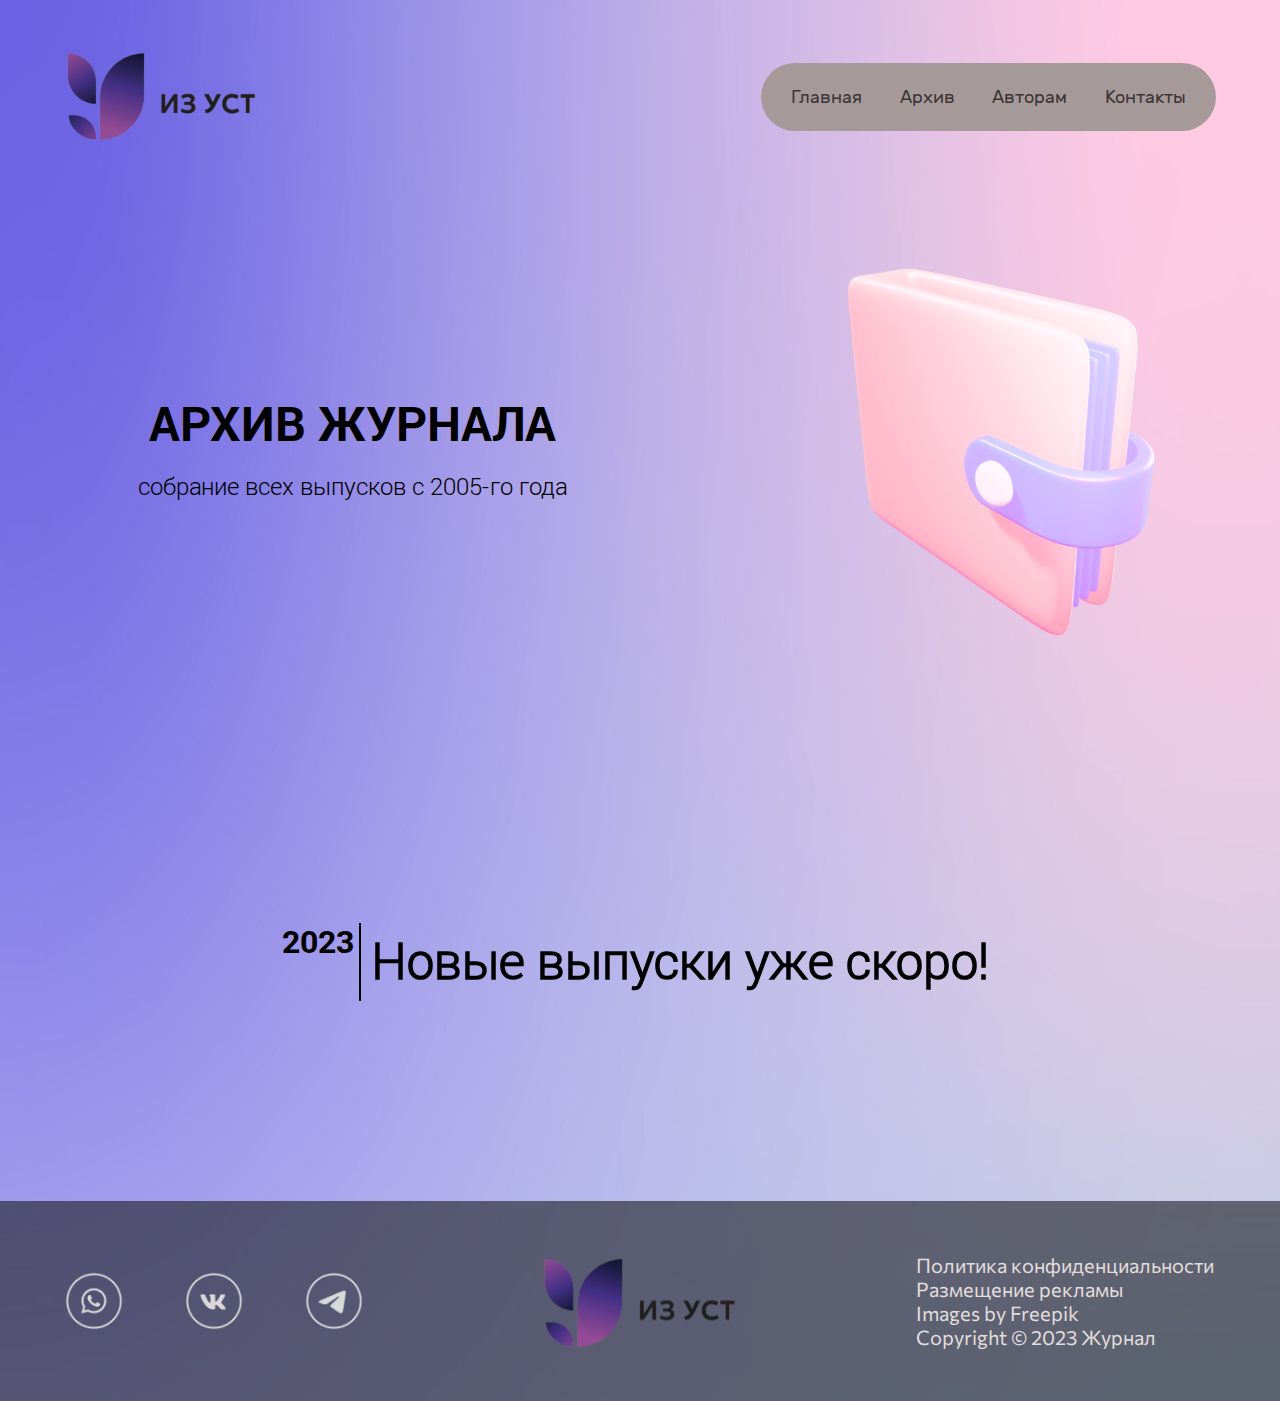
<file: archive.html>
<!DOCTYPE html>
<html lang="en">
    <head>
        <meta charset="UTF-8" />
        <meta name="viewport" content="width=device-width, initial-scale=1.0" />
        <link rel="stylesheet" href="style/global.css" />
        <link rel="stylesheet" href="style/archive.css" />
        <link rel="stylesheet" href="style/fonts.css" />
        <link rel="icon" type="image/svg" href="assets/icon/logoIcon.svg" />
        <link rel="preconnect" href="https://fonts.googleapis.com" />
        <link rel="preconnect" href="https://fonts.gstatic.com" crossorigin />
        <link
            href="https://fonts.googleapis.com/css2?family=Commissioner:wght@300;400&display=swap"
            rel="stylesheet"
        />
        <title>Архив</title>
    </head>
    <body>
        <div class="wrapper-main-container">
            <!-- Header -->
            <div class="wrapper-header-container">
                <div class="header-container container-global">
                    <div class="header-logobox">
                        <a href="index.html">
                            <img
                                class="logocontainer-logo"
                                src="assets/logo.svg"
                            />
                        </a>
                    </div>

                    <nav class="header-menu">
                        <a href="index.html">Главная</a>
                        <a href="archive.html">Архив</a>
                        <a href="editors.html">Авторам</a>
                        <a href="feedback.php">Контакты</a>
                    </nav>
                    <!-- -->
                    <div class="header_burger">
                        <span></span>
                    </div>
                </div>
            </div>
            <!-- Main_Module -->
            <div class="wrapper-container">
                <div class="wrapper-archive-container">
                    <div class="archive-container container-global">
                        <div class="archive-intro-banner">
                            <div class="intro-infobox">
                                <p class="intro-infobox-title">АРХИВ ЖУРНАЛА</p>
                                <p class="intro-infobox-subtitle">
                                    собрание всех выпусков с 2005-го года
                                </p>
                            </div>

                            <img
                                class="archive-spline"
                                src="assets/archiveImage.png"
                            />
                        </div>

                        <div class="archive-news-banner">
                            <p class="news-title">2023</p>
                            <p class="news-text">Новые выпуски уже скоро!</p>
                        </div>
                    </div>
                </div>
            </div>
            <!-- Footer -->
            <div class="wrapper-footer-container">
                <div class="footer-container container-global">
                    <div class="footer-contacts">
                        <a class="footer-link" href="https://www.whatsapp.com/">
                            <img src="assets/icon/footer-wa.png" />
                        </a>

                        <a
                            class="footer-link"
                            href="https://vk.com/world_of_digital_and_esports"
                        >
                            <img src="assets/icon/footer-vk.png" />
                        </a>

                        <a class="footer-link" href="https://telegram.org/">
                            <img src="assets/icon/footer-tg.png" />
                        </a>
                    </div>

                    <img class="footer-logo" src="assets/logo.svg" />

                    <div class="footer-textbox">
                        <div class="footer-textbox-box-1">
                            <a href="">Политика конфиденциальности</a>
                            <a href="">Размещение рекламы</a>
                        </div>

                        <div class="footer-textbox-box-2">
                            <p>Images by Freepik</p>
                            <p>Copyright © 2023 Журнал</p>
                        </div>
                    </div>
                </div>
            </div>
        </div>
        <script src="js/jquery-3.7.0.min.js"></script>
        <script src="js/main.js"></script>
    </body>
</html>
</file>
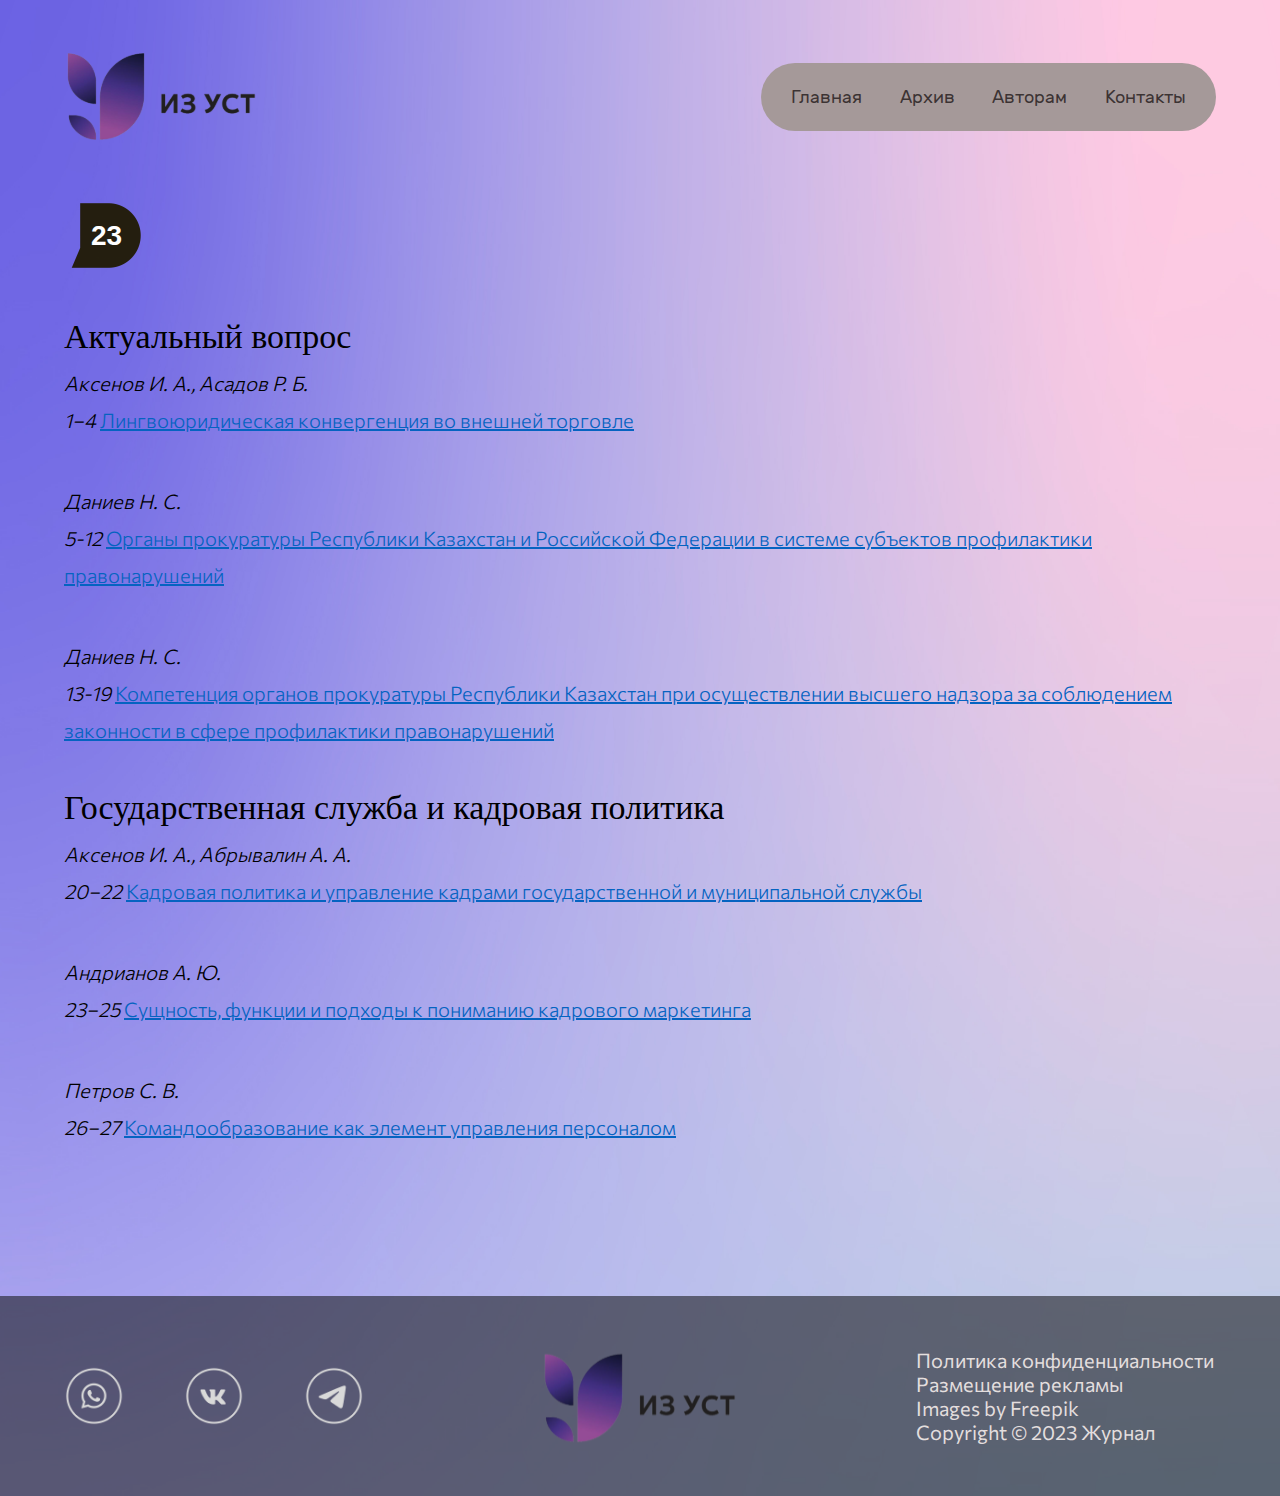
<file: magazine.html>
<!DOCTYPE html>
<html lang="en">
    <head>
        <meta charset="UTF-8" />
        <meta name="viewport" content="width=device-width, initial-scale=1.0" />
        <link rel="stylesheet" href="style/global.css" />
        <link rel="stylesheet" href="style/magazine.css" />
        <link rel="stylesheet" href="style/fonts.css" />
        <link rel="icon" type="image/svg" href="assets/icon/logoIcon.svg" />
        <link rel="preconnect" href="https://fonts.googleapis.com">
        <link rel="preconnect" href="https://fonts.gstatic.com" crossorigin>
        <link href="https://fonts.googleapis.com/css2?family=Commissioner:wght@300;400&display=swap" rel="stylesheet">
        <link href="https://fonts.googleapis.com/css2?family=Roboto:wght@700&display=swap" rel="stylesheet">
        <title>Архив</title>
    </head>
    <body>
        <div class="wrapper-main-container">
            <!-- Header -->
            <div class="wrapper-header-container">
                <div class="header-container container-global">
                    <div class="header-logobox">
                        <a href="index.html">
                            <img
                                class="logocontainer-logo"
                                src="assets/logo.svg"
                            />
                        </a>
                    </div>

                    <nav class="header-menu">
                        <a href="index.html">Главная</a>
                        <a href="archive.html">Архив</a>
                        <a href="editors.html">Авторам</a>
                        <a href="feedback.php">Контакты</a>
                    </nav>
                    <!-- -->
                    <div class="header_burger">
                        <span></span>
                    </div>
                </div>
            </div>
            <!-- Main_Module -->
            <div class="wrapper-container" style="padding-top: 0px">
                <div class="wrapper-archive-container">
                    <div class="archive-container container-global">
                        <a class="archive-title-container" href="archive.html">
                            <img src="assets/archiveImage.svg" />
                            <p>23</p>
                        </a>
                        <div class="archive-content-container">
                            <!-- <nav class="archive-menu">
                                <a href="">Номера</a>
                                <a href="">Редколлегия</a>
                                <a href="">Рецензирование</a>
                                <a href="">Публикационная этика</a>
                                <a href="">Лицензирование</a>
                                <a href="">Оценка уникальности</a>
                                <a href="">Процедура ретракции</a>
                                <a href="">Авторам</a>
                                <a href="">Контакты</a>
                            </nav> -->
                            <div class="archive-main">
                                <!-- 1B -->
                                <div class="archive-main-block">
                                    <h1 class="archive-main-block-title">
                                        Актуальный вопроc
                                    </h1>
                                    <div
                                        class="archive-main-block-info-container"
                                    >
                                        <!-- 1 -->
                                        <div class="archive-main-block-info">
                                            <p>Аксенов И. А., Асадов Р. Б.</p>
                                            <p>
                                                1–4
                                                <a href=""
                                                    >Лингвоюридическая
                                                    конвергенция во внешней
                                                    торговле</a
                                                >
                                            </p>
                                        </div>
                                        <!-- 2 -->
                                        <div class="archive-main-block-info">
                                            <p>Даниев Н. С.</p>
                                            <p>
                                                5-12
                                                <a href=""
                                                    >Органы прокуратуры
                                                    Республики Казахстан
                                                    и Российской Федерации в
                                                    системе субъектов
                                                    профилактики
                                                    правонарушений</a
                                                >
                                            </p>
                                        </div>
                                        <!-- 3 -->
                                        <div class="archive-main-block-info">
                                            <p>Даниев Н. С.</p>
                                            <p>
                                                13-19
                                                <a href="">
                                                    Компетенция органов
                                                    прокуратуры Республики
                                                    Казахстан при осуществлении
                                                    высшего надзора за
                                                    соблюдением законности в
                                                    сфере профилактики
                                                    правонарушений</a
                                                >
                                            </p>
                                        </div>
                                    </div>
                                </div>
                                <!-- 2B -->
                                <div class="archive-main-block">
                                    <h1 class="archive-main-block-title">
                                        Государственная служба и кадровая
                                        политика
                                    </h1>
                                    <div
                                        class="archive-main-block-info-container"
                                    >
                                        <!-- 1 -->
                                        <div class="archive-main-block-info">
                                            <p>
                                                Аксенов И. А., Абрывалин А. А.
                                            </p>
                                            <p>
                                                20–22
                                                <a href=""
                                                    >Кадровая политика и
                                                    управление кадрами
                                                    государственной и
                                                    муниципальной службы</a
                                                >
                                            </p>
                                        </div>
                                        <!-- 2 -->
                                        <div class="archive-main-block-info">
                                            <p>Андрианов А. Ю.</p>
                                            <p>
                                                23–25
                                                <a href=""
                                                    >Сущность, функции и подходы
                                                    к пониманию кадрового
                                                    маркетинга</a
                                                >
                                            </p>
                                        </div>
                                        <!-- 3 -->
                                        <div class="archive-main-block-info">
                                            <p>Петров С. В.</p>
                                            <p>
                                                26–27
                                                <a href="">
                                                    Командообразование как
                                                    элемент управления
                                                    персоналом</a
                                                >
                                            </p>
                                        </div>
                                    </div>
                                </div>
                            </div>
                        </div>
                    </div>
                </div>
            </div>
            <!-- Footer -->
            <div class="wrapper-footer-container">
                <div class="footer-container container-global">
                    <div class="footer-contacts">
                        <a class="footer-link" href="https://www.whatsapp.com/">
                            <img src="assets/icon/footer-wa.png" />
                        </a>

                        <a
                            class="footer-link"
                            href="https://vk.com/world_of_digital_and_esports"
                        >
                            <img src="assets/icon/footer-vk.png" />
                        </a>

                        <a class="footer-link" href="https://telegram.org/">
                            <img src="assets/icon/footer-tg.png" />
                        </a>
                    </div>

                    <img class="footer-logo" src="assets/logo.svg" />

                    <div class="footer-textbox">
                        <div class="footer-textbox-box-1">
                            <a href="">Политика конфиденциальности</a>
                            <a href="">Размещение рекламы</a>
                        </div>

                        <div class="footer-textbox-box-2">
                            <p>Images by Freepik</p>
                            <p>Copyright © 2023 Журнал</p>
                        </div>
                    </div>
                </div>
            </div>
        </div>
        <script src="js/jquery-3.7.0.min.js"></script>
        <script src="js/main.js"></script>
    </body>
</html>
</file>
<file: style/global.css>
* {
    margin: 0;
    padding: 0;
    border: 0;
    list-style: none;
    box-sizing: border-box;
}
html {
    width: 100%;
    height: 100%;
    scroll-behavior: smooth;
}

body {
    width: 100%;
    min-height: 100%;
    background-image: url(../assets/background.png);
    background-repeat: no-repeat;
    background-attachment: fixed;
    background-size: cover;

    display: flex;
    flex-direction: column;
    align-items: center;
}

a {
    text-decoration: none;
    color: inherit;
}
/* переменные */
:root {
    --main: #5ad0ee;
    --secondary: #6f66e5;
    --pink: #fbc9e2;
    --white: #faf9fd;
    --text_color: #000000;
    --header_menu_color:#1f1717ca;
    --archive_link_color: #0563c1;
    --container: 90%;
}
/* глобальный контейнер */
.wrapper-main-container {
    width: 100%;
}
.container-global {
    width: var(--container);
    max-width: 1500px;
    flex-shrink: 0;
}
/* header */
.wrapper-header-container {
    width: 100%;
    display: flex;
    justify-content: center;
}
.header-container {
    display: flex;
    justify-content: space-between;
    align-items: center;

    flex-direction: row;
}

.header-logobox {
    display: flex;

    width: auto;

    justify-content: center;
    align-items: center;
    gap: 20px;
    flex-shrink: 0;
}

.logocontainer-logo {
    width: 196px;
    height: 189px; 
}

.header-menu {
    display: flex;

    width: 455px;
    height: 68px;
    flex-shrink: 0;

    font-family: "Hezaedrus-Regular";
    padding-inline: 30px;
    justify-content: space-between;
    align-items: center;
    gap: 10px;

    flex-shrink: 0;

    border-radius: 39px;
    background: #a59999;
}

.header-menu a {
    color: var(--header_menu_color);
    font-size: 18px;
    font-style: normal;
    font-weight: 300;
    line-height: 100%;

    display: flex;
    align-items: center;
    text-align: center;
}
.header-menu a:hover{
    color: var(--text_color);
}
.header_burger {
    display: none;
}
/* Main */
.wrapper-container {
    width: 100%;
    min-height: 100vh;
    display: flex;
    flex-direction: column;
    gap: 200px;
}
/* footer */
.wrapper-footer-container {
    width: 100%;
    height: 200px;
    display: flex;
    justify-content: center;
    background: rgba(27, 28, 34, 0.6);
}
.footer-container {
    display: flex;
    justify-content: space-between;
    align-items: center;
    gap: 50px;

    flex-direction: row;
}
.footer-contacts {
    display: flex;
    justify-content: space-between;
    align-items: center;
    max-width: 300px;
    width: 100%;
    min-width: 210px;
}
.footer-link {
    display: flex;

    width: 60px;
    height: 60px;

    justify-content: center;
    align-items: center;
}

.footer-link img {
    height: 100%;
    width: 100%;
}
.footer-logo {
    width: 199px;
    flex-shrink: 0;
}
.footer-textbox {
    max-width: 300px;
    width: 100%;
    min-width: 210px;

    color: #e3dede;
    font-size: 20px;
    font-style: normal;
    font-weight: 400;
    line-height: normal;
    font-family: "Commissioner";
}
.footer-textbox-box-1 {
}
.footer-textbox-box-2 {
}

@media screen and (max-width: 900px) {
    .wrapper-container {
        padding-top: 50px;
    }
    .logocontainer-logo {
        width: 74px;
        height: 72px;
        position: relative;
        z-index: 4;
    }
    .header-menu.active {
        top: 0px;
    }
    .header-container {
        height: 72px;
    }
    .header-menu {
        position: absolute;
        flex-direction: column;
        top: -350px;
        right: 0;
        height: auto;
        padding: 0;
        padding-top: 85px;
        padding-bottom: 40px;
        border-radius: 0;
        width: 100%;

        gap: 40px;

        z-index: 3;
        background: rgba(194, 202, 248, 0.95);

        transition: all 0.5s;
    }

    .header_burger {
        display: block;
        position: relative;
        width: 25px;
        height: 15px;

        z-index: 4;
        order: 2;
        cursor: pointer;
    }

    .header_burger::after,
    .header_burger::before {
        content: "";
        position: absolute;
        left: 0;
        height: 2px;
        width: 100%;

        background-color: var(--text_color);
        transition: all 0.5s;
    }

    .header_burger span {
        position: absolute;
        background-color: var(--text_color);
        width: 100%;
        height: 2px;
        left: 0;
        top: 6.5px;

        transition: all 0.5s;
    }

    .header_burger::after {
        bottom: 0;
    }

    .header_burger::before {
        top: 0;
    }

    .header_burger.active::before {
        transform: rotate(45deg);
        top: 6.5px;
    }

    .header_burger.active::after {
        transform: rotate(-45deg);
        bottom: 6.5px;
    }

    .header_burger.active span {
        transform: scale(0);
    }
    /*  */
    .footer-container {
        flex-direction: column;
        justify-content: center;
        align-items: start;
        gap: 20px;
    }
    .footer-logo {
        display: none;
    }
    .footer-contacts {
        display: flex;
        justify-content: space-between;
        align-items: center;
        width: 210px;
    }
    .footer-textbox {
        color: #fff;
        font-family: "Commissioner";
        font-size: 14px;
        font-style: normal;
        font-weight: 300;
        line-height: normal;
        width: min-content;
    }
    /*  */
    .wrapper-container {
        gap: 100px;
    }
}
</file>
<file: style/archive.css>
.wrapper-archive-container {
    width: 100%;
    display: flex;
    justify-content: center;
}
.archive-container {
    padding-bottom: 200px;
}
.archive-intro-banner {
    display: flex;
    height: auto;

    justify-content: space-between;
    align-items: center;

    flex-shrink: 0;
}
.intro-infobox {
    display: flex;

    width: 50%;
    max-width: 600px;

    flex-direction: column;

    justify-content: center;
    align-items: center;
    gap: 20px;

    flex-shrink: 0;
}

.intro-infobox-title {
    margin: 0;

    color: var(--text_color);
    font-family: "Franko-Bold";
    font-size: 48px;
    font-style: normal;
    font-weight: 700;
    line-height: normal;
}

.intro-infobox-subtitle {
    margin: 0;

    color: var(--text_color);
    font-family: "Franko-Light";
    font-size: 24px;
    font-style: normal;
    font-weight: 300;
    line-height: normal;
}

.archive-spline {
    height: 600px;
}
.archive-news-banner {
    margin-top: 250px;
    display: flex;
    justify-content: center;
    gap: 5px;
}
.news-title {
    height: auto;
    color: var(--text_color);
    font-family: "Franko-Bold";
    font-size: 32px;
    font-style: normal;
    font-weight: 300;
    line-height: normal;
}
.news-text {
    display: flex;
    justify-content: center;
    align-items: center;
    font-family: "Franko-Light";
    font-size: 50px;
    font-weight: bold;
    color: var(--text_color);
    padding: 10px;
    border-left: 2px solid var(--text_color);
}

@media screen and (max-width: 1660px) {
    .archive-intro-banner {
        margin-top: 30px;
        gap: 100px;
    }

    .archive-spline {
        height: 450px;
    }
}
@media screen and (max-width: 1000px) {
    .archive-intro-banner {
        margin-top: 20px;
        flex-direction: column;
        gap: 30px;
    }

    .intro-infobox-title {
        font-size: 30px;
    }

    .intro-infobox-subtitle {
        font-size: 18px;
    }

    .archive-container {
        height: auto;
    }

    .intro-infobox {
        width: auto;
        align-items: center;
        padding-inline: 10px;
        gap: 10px;
    }

    .intro-infobox p {
        text-align: center;
    }

    .archive-spline {
        width: 80%;
        height: auto;
        max-width: 500px;
        max-height: 600px;
    }
    /*  */
    .archive-news-banner {
        flex-direction: column;
        align-items: center;
        gap: 0;
        margin-top: 150px;
    }
    .news-title {
        font-size: 24px;
        border-bottom: 2px solid var(--text_color);
        padding: 20px 0;
        width: 100%;
        max-width: 400px;
        text-align: center;
    }
    .news-text {
        border-left: 0px;
        text-align: center;
        font-size: 30px;
        max-width: 400px;   
        padding: 20px;
    }
}
</file>
<file: style/fonts.css>
/* All custom fonts are defined here */

@font-face {
    font-family: 'Hezaedrus-Medium';
    src: url(../fonts/Hezaedrus-Medium.woff2) format('woff2');
}

@font-face {
    font-family: 'Hezaedrus-Regular';
    src: url(../fonts/Hezaedrus-Regular.woff2) format('woff2');
}

@font-face {
    font-family: 'Franko-Light';
    src: url(../fonts/Franko-Lifght.woff2) format('woff2');
}

@font-face {
    font-family: 'Franko-Medium';
    src: url(../fonts/Franko-Medium.woff2) format('woff2');
}

@font-face {
    font-family: 'Franko-Bold';
    src: url(../fonts/Franko-Bold.woff2) format('woff2');
}

@font-face {
    font-family: 'Franko-Bold-Italic';
    src: url(../fonts/Franko-Bold-Italic.woff2) format('woff2');
}
</file>
<file: style/magazine.css>
.wrapper-archive-container {
    width: 100%;
    display: flex;
    justify-content: center;
}
.archive-container {
    display: flex;
    flex-direction: column;
    gap: 40px;
    padding-bottom: 150px;
}
.archive-title-container {
    width: 85px;
    height: 85px;
    position: relative;
    cursor: pointer;
}
.archive-title-container img {
    width: 100%;
}
.archive-title-container p {
    color: #fff;
    text-align: center;
    font-family: Arial;
    font-size: 28px;
    font-style: normal;
    font-weight: 700;
    line-height: 28px;

    position: absolute;
    top: 50%;
    left: 50%;
    transform: translate(-50%, -50%);
}
.archive-content-container {
    width: 100%;
    display: flex;
    justify-content: space-between;
    gap:60px;
}
/* .archive-menu {
    display: flex;
    flex-direction: column;
    gap: 17px;
    max-width: 154px;
    height: auto;
}
.archive-menu a {
    color: var(--text_color);
    font-family: "Commissioner";
    font-size: 19px;
    font-style: normal;
    font-weight: 400;
    line-height: 21px;
} */
.archive-main {
    display: flex;
    flex-direction: column;
    gap: 40px;

    /* max-width: 1000px; */
    width: 100%;
    height: auto;
}
.archive-main-block {
}
.archive-main-block-title {
    color: var(--text_color);
    font-family: Georgia;
    font-size: 34px;
    font-style: normal;
    font-weight: 500;
    line-height: 37px;
    margin-bottom: 10px;
}
.archive-main-block-info-container {
    display: flex;
    flex-direction: column;
    gap: 44px;
}
.archive-main-block-info {
    color: var(--text_color);
    font-family: "Commissioner";
    font-size: 20px;
    font-style: italic;
    font-weight: 300;
    line-height: 37px;
}
.archive-main-block-info a {
    color: var(--archive_link_color);
    font-family: "Commissioner";
    font-style: normal;
    font-weight: 300;
    line-height: 28px;
    text-decoration-line: underline;
}
@media screen and (max-width: 900px) {
    .archive-container {
        gap: 20px;
    }
    .archive-title-container {
        width: 65px;
        height: 65px;
    }
    .archive-title-container p {
        font-size: 23px;
    }
    .archive-container {
        padding-bottom: 80px;
    }
    .archive-content-container {
        gap: 30px;
    }
    /* .archive-menu {
        gap: 10px;
    }
    .archive-menu a {
        font-size: 13px;
    } */
    .archive-main-block-info-container {
        gap: 20px;
    }
    .archive-main-block-info {
        font-size: 15px;
    }
}
@media screen and (max-width: 500px) {
    .archive-container {
        gap: 20px;
    }
    .archive-title-container {
        width: 65px;
        height: 65px;
    }
    .archive-title-container p {
        font-size: 23px;
    }
    .archive-container {
        padding-bottom: 80px;
    }
    .archive-content-container {
        gap: 28px;
    }
    /* .archive-menu {
        gap: 8px;
    }
    .archive-menu a {
        font-size: 13px;
    } */
    .archive-main-block-title{
        font-size: 20px;
        line-height: 20px;
        margin-bottom: 10px;
    }
    .archive-main-block-info-container {
        gap: 15px;
    }
    .archive-main-block-info-container a{
        line-height: 5px;
    }
    .archive-main-block-info {
        font-size: 15px;
        line-height: 20px;
    }
}
</file>
